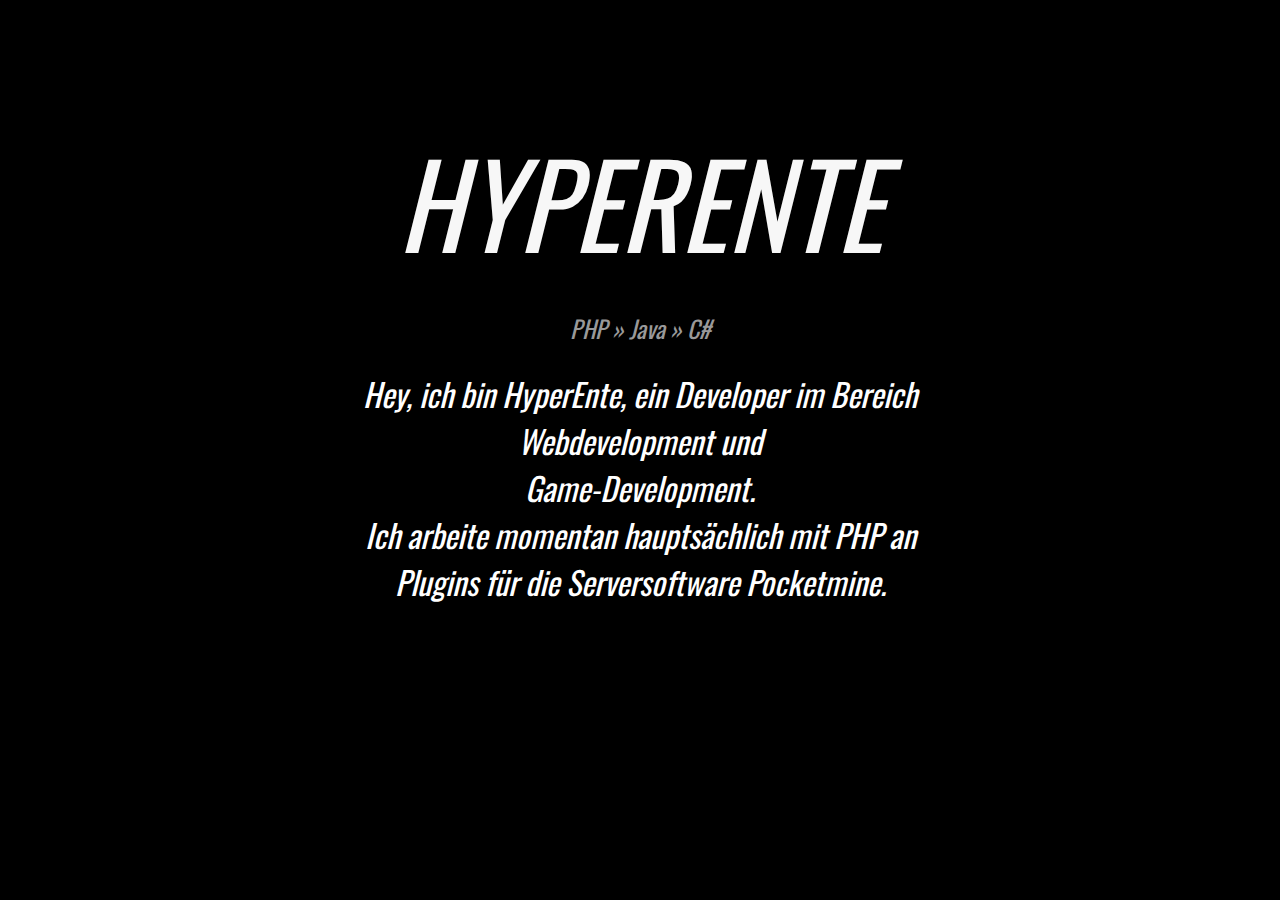
<file: index.html>
<!DOCTYPE html>
<html lang="en">
<head>
    <meta charset="UTF-8">
    <title>HyperEnte</title>
    <link rel="stylesheet" type="text/css" href="index.css">
    <link rel="stylesheet" type="text/css" href="bootstrap">
    <link href='https://fonts.googleapis.com/css?family=Oswald' rel='stylesheet' type='text/css'>
</head>
<body>
<div style="text-align: center;">
    <div class="container">
        <div class="glitch" data-text="HYPERENTE">HYPERENTE</div>
        <div class="glow"></div>
        <p class="subtitle"><a href="php-plugins.html">PHP</a>  »  <a href="java-plugins.html">Java</a>  »  <a href="csharp.html">C#</a> </p>
        Hey, ich bin HyperEnte, ein Developer im Bereich Webdevelopment und <br />
    Game-Development. <br />
        Ich arbeite momentan hauptsächlich mit PHP an Plugins für die Serversoftware Pocketmine.
    </div>
    <div class="scanlines"></div>

</div>
</body>
</html>
</file>
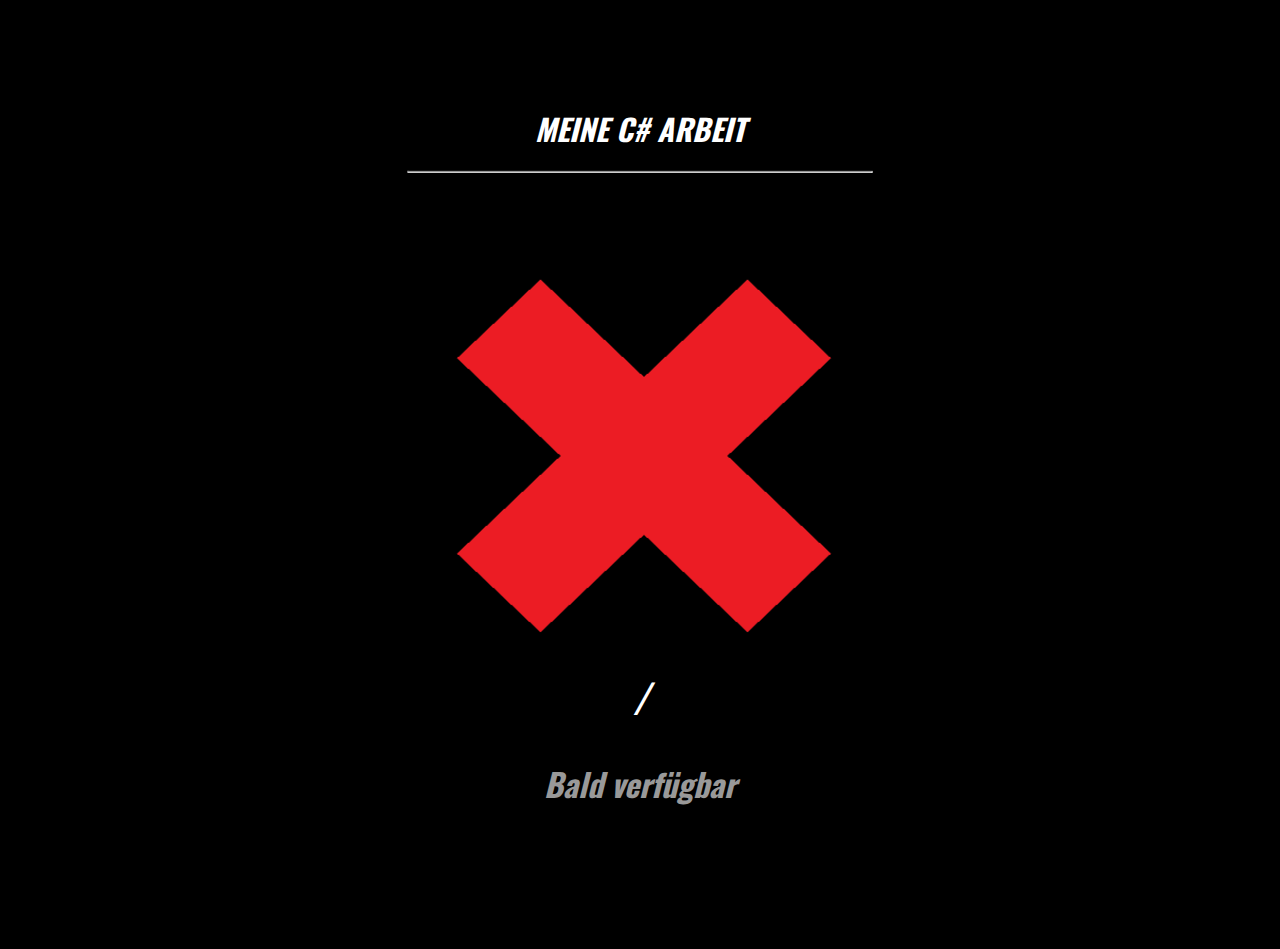
<file: csharp.html>
<!DOCTYPE html>
<html lang="en">
<head>
    <meta charset="UTF-8">
    <title>Meine Arbeit mit C#</title>
    <link rel="stylesheet" type="text/css" href="index.css">
    <link rel="stylesheet" type="text/css" href="bootstrap">
    <link href='https://fonts.googleapis.com/css?family=Oswald' rel='stylesheet' type='text/css'>
</head>
<body>
<div class="container">
    <div class="glitch" data-text="HYPERENTE">HYPERENTE</div>
    <div class="glow"></div>
    <p class="subtitle"><a href="index.html">Home</a>  »  <a href="php-plugins.html">PHP</a>  »  <a href="java-plugins.html">Java</a>  »  <a href="csharp.html">C#</a> </p>
<section id="vote">
    <h1>Meine C# Arbeit</h1>
    <hr>
    <div class="row votelist">

        <div class="col-md voteblock">
            <img class="res-img-sm" src="nichts.png">
            <h2>/</h2>
            <a href="#">Bald verfügbar</a>
        </div>
    </div>
</section>
</div>
</body>
</html>
</file>
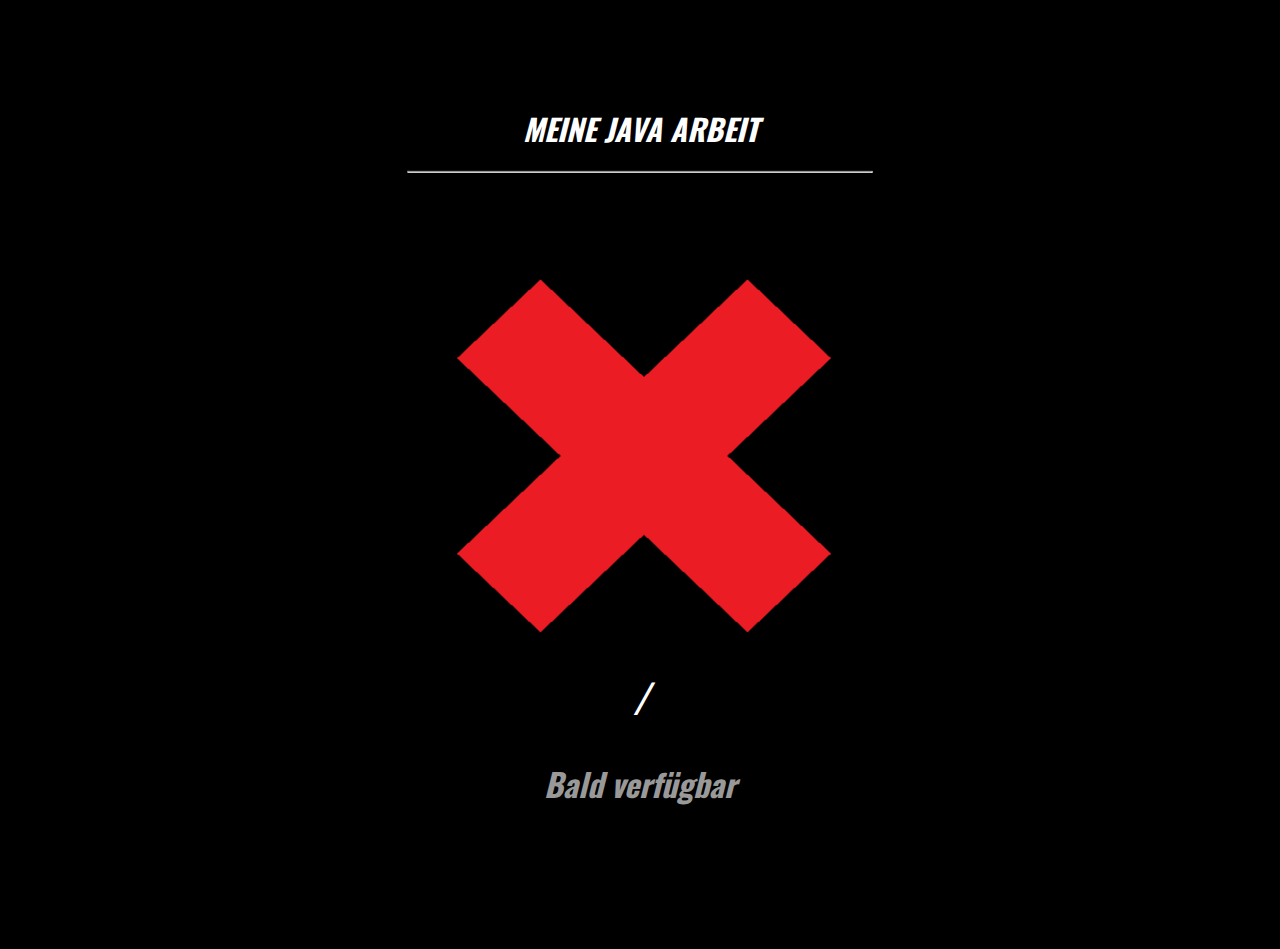
<file: java-plugins.html>
<!DOCTYPE html>
<html lang="en">
<head>
    <meta charset="UTF-8">
    <title>Meine Arbeit mit Java</title>
    <link rel="stylesheet" type="text/css" href="index.css">
    <link rel="stylesheet" type="text/css" href="bootstrap">
    <link href='https://fonts.googleapis.com/css?family=Oswald' rel='stylesheet' type='text/css'>
</head>
<body>
<div class="container">
    <div class="glitch" data-text="HYPERENTE">HYPERENTE</div>
    <div class="glow"></div>
    <p class="subtitle"><a href="index.html">Home</a>  »  <a href="php-plugins.html">PHP</a>  »  <a href="java-plugins.html">Java</a>  »  <a href="csharp.html">C#</a> </p>
<section id="vote">
    <h1>Meine Java Arbeit</h1>
    <hr>
    <div class="row votelist">

        <div class="col-md voteblock">
            <img class="res-img-sm" src="nichts.png">
            <h2>/</h2>
            <a href="#">Bald verfügbar</a>
        </div>
    </div>
</section>
</div>
</body>
</html>
</file>
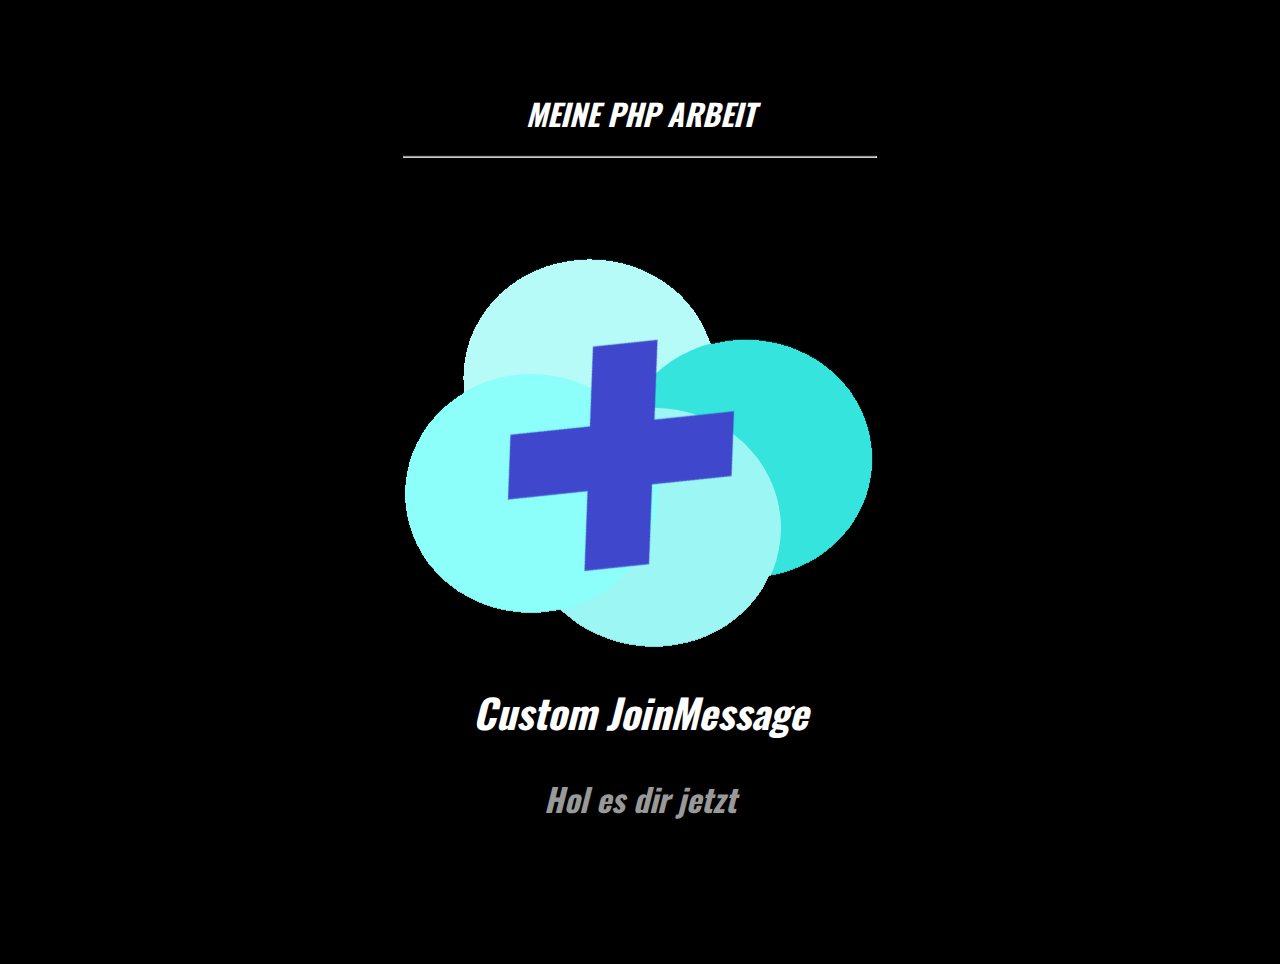
<file: php-plugins.html>
<!DOCTYPE html>
<html lang="en">
<head>
    <meta charset="UTF-8">
    <title>Meine Arbeit mit PHP</title>
    <link rel="stylesheet" type="text/css" href="index.css">
    <link rel="stylesheet" type="text/css" href="bootstrap">
    <link href='https://fonts.googleapis.com/css?family=Oswald' rel='stylesheet' type='text/css'>
</head>
<body>
<div class="container">
    <div class="glitch" data-text="HYPERENTE">HYPERENTE</div>
    <div class="glow"></div>
    <p class="subtitle"><a href="index.html">Home</a>  »  <a href="php-plugins.html">PHP</a>  »  <a href="java-plugins.html">Java</a>  »  <a href="csharp.html">C#</a> </p>
<section id="vote">
    <h1>Meine PHP Arbeit</h1>
    <hr>
    <div class="row votelist">

        <div class="col-md voteblock">
            <img class="res-img-sm" src="JoinMessageLOGO.png">
            <h2>Custom JoinMessage</h2>
            <a href="https://poggit.pmmp.io/p/CustomJoinMessage/1.2.0">Hol es dir jetzt</a>
        </div>
    </div>
</body>
</html>
</file>
<file: index.css>
body {
    background: black;
    font-family: "Oswald", sans-serif;
    font-style: italic;
    color: white;
    font-size: xx-large;
}

.container {
    position: absolute;
    transform: translate(-50%, -50%);
    top: 40%;
    left: 50%;
}
.glitch {
    color: #f7f7f7;
    position: relative;
    font-size: 9vw;
// margin: 70px 200px;
}

.subtitle{
    font-family: "Oswald", sans-serif;
    font-size: x-large;
    color: #999999;
}
a {
    text-decoration: none;
    color: #999999;
    transition: all .2s ease-in;
}

a:hover {
    text-decoration: none;
    color: #5a6268;
    transition: all .2s ease-in;
}
#head {
    background-image: url("https://www.google.com/url?sa=i&url=https%3A%2F%2Fwww.pinterest.com%2Fpin%2F800444533757509602%2F&psig=AOvVaw2KpmzxdvpzbjWTvlfYNQRg&ust=1597152192980000&source=images&cd=vfe&ved=0CAIQjRxqFwoTCKjU3NvdkOsCFQAAAAAdAAAAABAD");
    margin: 0;
    padding: 222px 0px 222px 0px;
    text-align: center;
    color: white;
}
.parallax {
    height: 100%;
    background-attachment: fixed;
    background-position: center;
    background-repeat: no-repeat;
    background-size: cover;
}
#vote {
    margin: 10px;
    text-align: center;
    padding-top: 66px;
    padding-bottom: 66px;
}

#vote h1 {
    font-size: 30px;
    font-weight: 700;
    text-transform: uppercase;
    margin-top: 15px;
}

#vote h2 {
    margin-top: 5px;
    font-size: 40px;
}

#vote p {
    margin-top: 3px;
    font-size: 18px;
}

#vote .votelist {
    max-width: 1280px;
    margin: 0 auto;
    padding-top: 66px;
    padding-bottom: 66px;
}

#vote .voteblock {
    transform: none;
    transition: all .2s ease-in;
}

.voteblock a {
    font-weight: 700;
}
</file>
